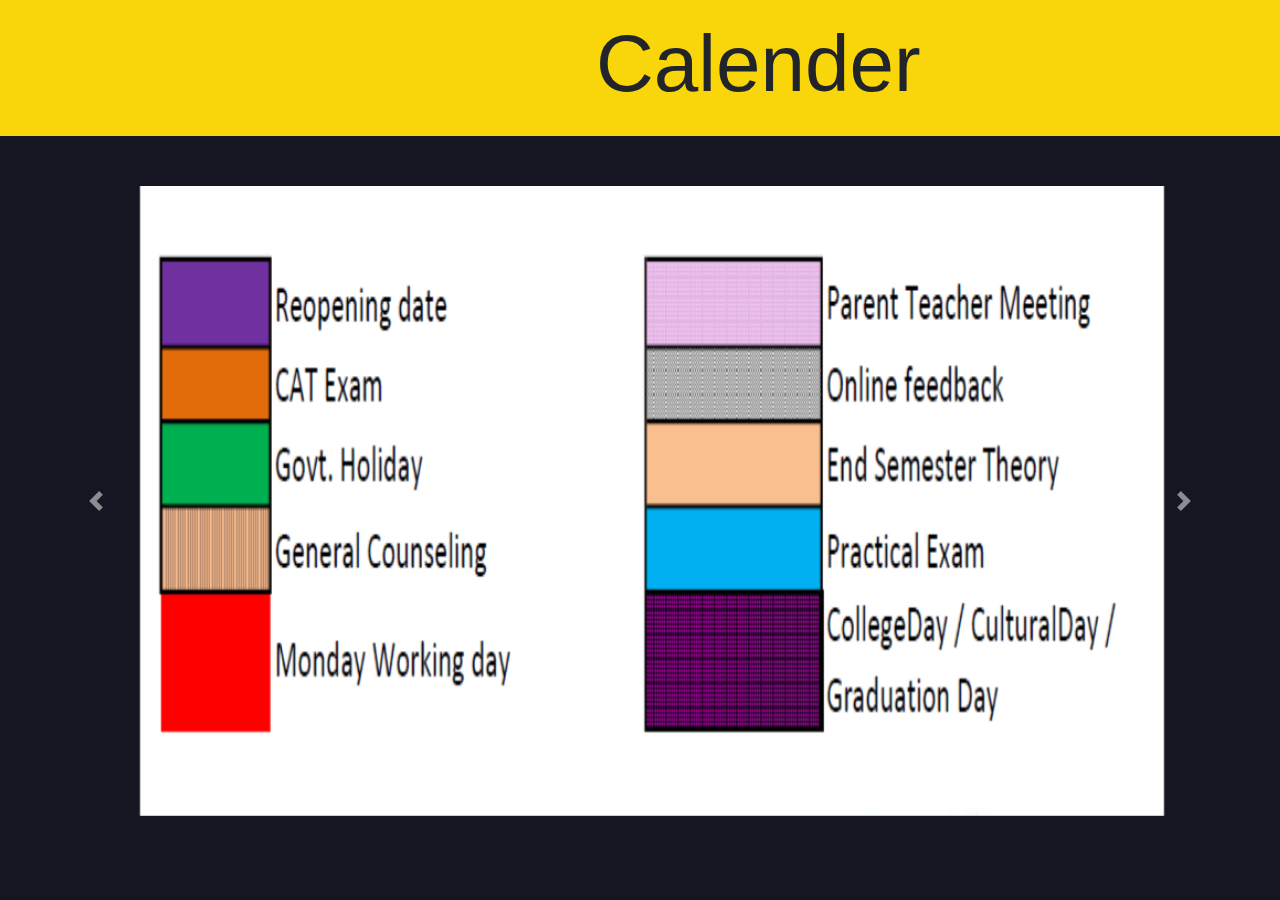
<file: calender/index.html>
<html lang="en">
<head>
  <title>Calander</title>
  <meta charset="utf-8">
  <meta name="viewport" content="width=device-width, initial-scale=1">
  <link rel="stylesheet" href="https://maxcdn.bootstrapcdn.com/bootstrap/4.5.2/css/bootstrap.min.css">
  <script src="https://ajax.googleapis.com/ajax/libs/jquery/3.5.1/jquery.min.js"></script>
  <script src="https://cdnjs.cloudflare.com/ajax/libs/popper.js/1.16.0/umd/popper.min.js"></script>
  <script src="https://maxcdn.bootstrapcdn.com/bootstrap/4.5.2/js/bootstrap.min.js"></script>
  <style>
  /* Make the image fully responsive */
  .carousel-inner img {
      margin-left: 140px;
    width: 80%;
    height: 70%;
  }
  body{
      background-color: #161623;
  }
  
  </style>
</head>
<body><nav class="navbar" id="navbar1" style="background-color: #f9d60a;">
    <span class="navbar-text">
     <b><h3 style="margin-left: 580px;font-family: Arial, Helvetica, sans-serif;font-size: 80px;">Calender</h3></b>
    </span>
  </nav>


    

<div id="demo" class="carousel slide" data-ride="carousel">

  <!-- Indicators -->
  <ul class="carousel-indicators">
    <li data-target="#demo" data-slide-to="0" class="active"></li>
    <li data-target="#demo" data-slide-to="1"></li>
    <li data-target="#demo" data-slide-to="2"></li>
    <li data-target="#demo" data-slide-to="3"></li>
  </ul>
  
  <!-- The slideshow -->
  <div class="carousel-inner" style="margin-top: 50px;">
    <div class="carousel-item active">
      <img src="1.png" alt="schedule">
    </div>
    <div class="carousel-item">
      <img src="2.png" alt="month">
    </div>
    <div class="carousel-item">
      <img src="3.png" alt="New York">
    </div>
    <div class="carousel-item">
        <img src="4.png" alt="month">
      </div>
  </div>
  
  <!-- Left and right controls -->
  <a class="carousel-control-prev" href="#demo" data-slide="prev">
    <span class="carousel-control-prev-icon"></span>
  </a>
  <a class="carousel-control-next" href="#demo" data-slide="next">
    <span class="carousel-control-next-icon"></span>
  </a>
</div>

</body>
</html>
</file>
